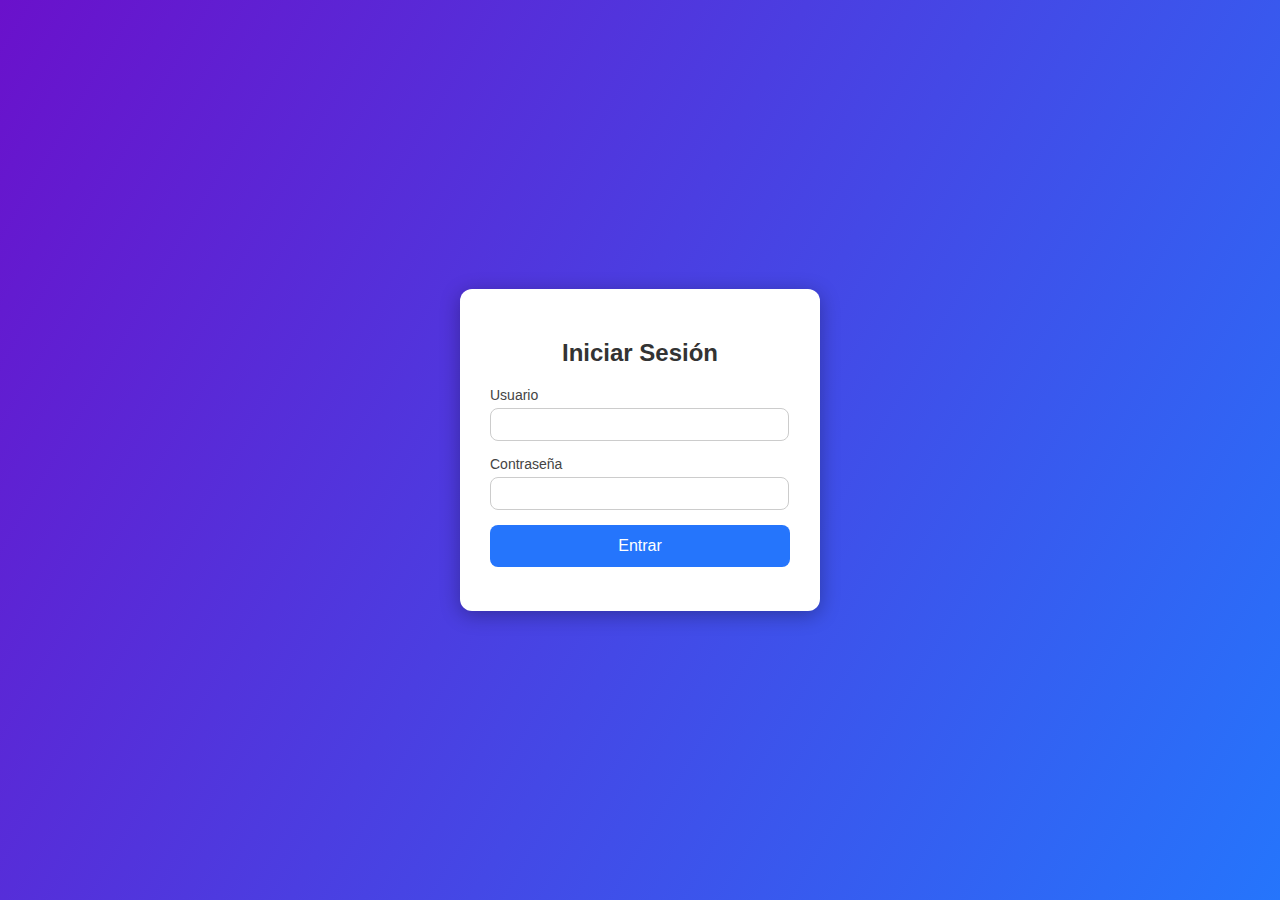
<file: index.html>
<!DOCTYPE html>
<html lang="es">
<head>
    <meta charset="UTF-8">
    <title>Inicio de Sesión</title>
    <link rel="stylesheet" href="styles.css">
</head>
<body>
<div class="login-container">
    <h2>Iniciar Sesión</h2>
    <form id="loginForm">
        <div class="input-group">
            <label for="username">Usuario</label>
            <input type="text" id="username" required>
        </div>
        <div class="input-group">
            <label for="password">Contraseña</label>
            <input type="password" id="password" required>
        </div>
        <button type="submit">Entrar</button>
        <p id="error-message" class="error"></p>
    </form>
</div>

<script src="script.js"></script>
</body>
</html>
</file>
<file: styles.css>
body {
    font-family: Arial, sans-serif;
    background: linear-gradient(120deg, #6a11cb, #2575fc);
    display: flex;
    justify-content: center;
    align-items: center;
    height: 100vh;
    margin: 0;
}

.login-container {
    background: #fff;
    padding: 30px;
    border-radius: 12px;
    box-shadow: 0 4px 20px rgba(0,0,0,0.3);
    width: 300px;
    text-align: center;
}

.login-container h2 {
    margin-bottom: 20px;
    color: #333;
}

.input-group {
    margin-bottom: 15px;
    text-align: left;
}

.input-group label {
    display: block;
    font-size: 14px;
    margin-bottom: 5px;
    color: #444;
}

.input-group input {
    width: 93.5%;
    padding: 8px;
    border: 1px solid #ccc;
    border-radius: 8px;
}



button {
    width: 100%;
    padding: 12px;
    border: none;
    background: #2575fc;
    color: white;
    font-size: 16px;
    border-radius: 8px;
    cursor: pointer;
    transition: background 0.3s;
}

button:hover {
    background: #1b5edb;
}

.error {
    margin-top: 10px;
    color: red;
    font-size: 14px;
}
</file>
